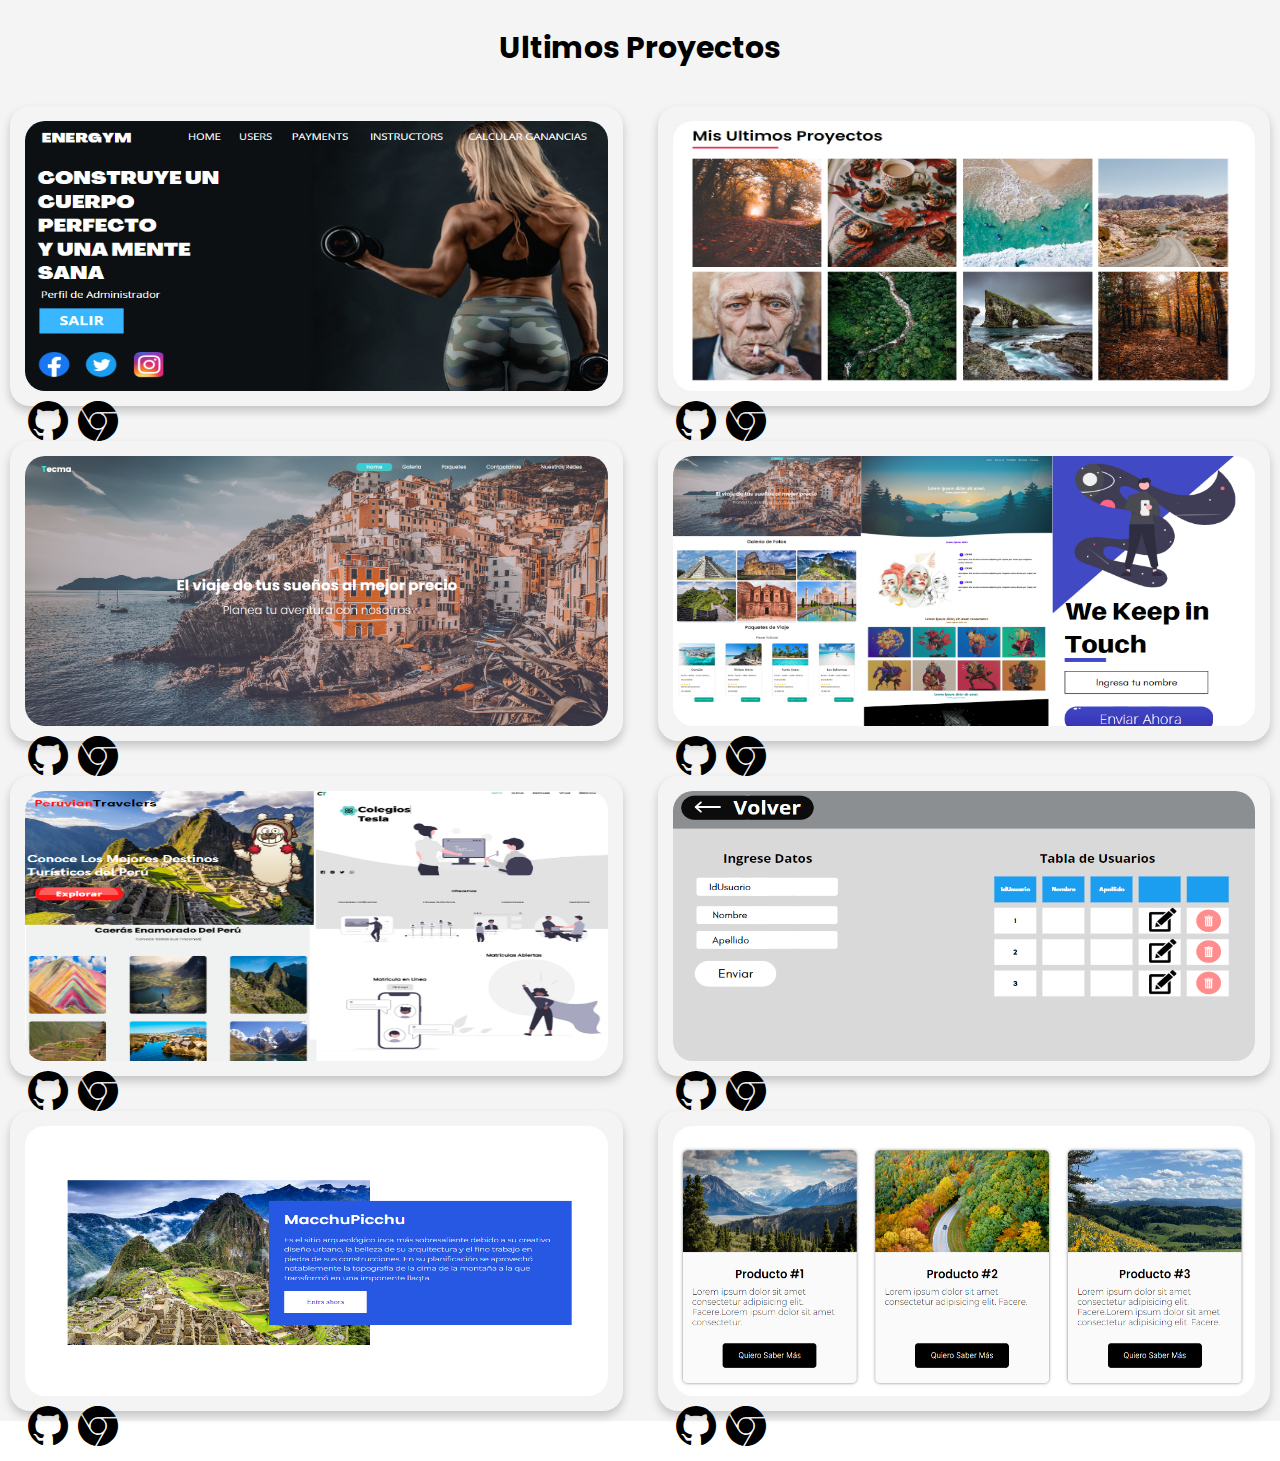
<file: index.html>
<!DOCTYPE html>
<html lang="en">
<head>
    <meta charset="UTF-8">
    <meta http-equiv="X-UA-Compatible" content="IE=edge">
    <meta name="viewport" content="width=device-width, initial-scale=1.0">
    <link rel="stylesheet" href="index.css">
    <link href='https://unpkg.com/boxicons@2.1.4/css/boxicons.min.css' rel='stylesheet'>
    <title>Document</title>
</head>
<body>
    
    <div class="contenedor">
       
    </div>
    <div style="background-color:#f4f4f4;"><br>
        <center><h2 class="ULTIMOS">Ultimos Proyectos</h2></center><br>
        <div class="proyectos">
            <div class="card--proyecto">
                <img src="img/PHPCRUD.PNG" alt="">
                <a href="https://github.com/YoxD1234/Energym-Php-Sql-Html-Css-Js"><i class='bx bxl-github'></i></a>
                <a href="https://www.canva.com/design/DAFV0n42jW0/EnUQyrlPL467c7yDWpq7hg/edit?utm_content=DAFV0n42jW0&utm_campaign=designshare&utm_medium=link2&utm_source=sharebutton"><i class='bx bxl-chrome'></i></a>
            </div>  
            <div class="card--proyecto">
                <img src="img/GALERIAFOTOS.PNG" alt="">
                <a href="https://github.com/YoxD1234/Galeria__img"><i class='bx bxl-github'></i></a>
                <a href="https://yoxd1234.github.io/Galeria__img/"><i class='bx bxl-chrome'></i></a>
        </div>  
            <div class="card--proyecto">
                <img src="img/VIAJES.PNG" alt="">
                <a href="https://github.com/YoxD1234/Proyecto-Viajes"><i class='bx bxl-github'></i></a>
                <a href="https://yoxd1234.github.io/Proyecto-Viajes/"><i class='bx bxl-chrome'></i></a>
            </div>  
            <div class="card--proyecto">
                <img src="img/FOTOS.PNG" alt="">
                <a href=""><i class='bx bxl-github'></i></a>
                <a href="https://www.canva.com/design/DAFV0n42jW0/EnUQyrlPL467c7yDWpq7hg/edit?utm_content=DAFV0n42jW0&utm_campaign=designshare&utm_medium=link2&utm_source=sharebutton"><i class='bx bxl-chrome'></i></a>
            </div>  
            <div class="card--proyecto">
                <img src="img/FOTOS2.PNG" alt="">
                <a href=""><i class='bx bxl-github'></i></a>
                <a href="https://www.canva.com/design/DAFV0n42jW0/EnUQyrlPL467c7yDWpq7hg/edit?utm_content=DAFV0n42jW0&utm_campaign=designshare&utm_medium=link2&utm_source=sharebutton"><i class='bx bxl-chrome'></i></a>
            </div>  
            <div class="card--proyecto">
                <img src="img/INGRESODATOS.PNG" alt="">
                <a href="https://github.com/YoxD1234/Energym-Php-Sql-Html-Css-Js"><i class='bx bxl-github'></i></a>
                <a href="https://www.canva.com/design/DAFV0n42jW0/EnUQyrlPL467c7yDWpq7hg/edit?utm_content=DAFV0n42jW0&utm_campaign=designshare&utm_medium=link2&utm_source=sharebutton"><i class='bx bxl-chrome'></i></a>
            </div>  
            <div class="card--proyecto">
                <img src="img/CARDS.PNG" alt="">
                <a href="https://github.com/YoxD1234/Card-Grid-After"><i class='bx bxl-github'></i></a>
                <a href="https://yoxd1234.github.io/Card-Grid-After/"><i class='bx bxl-chrome'></i></a>
            </div>  
            <div class="card--proyecto">
                <img src="img/cartas.PNG" alt="">
                <a href="https://github.com/YoxD1234/Cards"><i class='bx bxl-github'></i></a>
                <a href="https://yoxd1234.github.io/Cards/"><i class='bx bxl-chrome'></i></a>
            </div>
            
        </div>
    </div>
</body>
</html>
</file>
<file: index.css>
@import url('https://fonts.googleapis.com/css2?family=Poppins:wght@300;400;500;600;700;800;900&display=swap');
*{
    margin: 0;
    padding: 0;
    box-sizing: 0;
    font-family: 'Poppins', sans-serif;
}
body{
    padding: 0;
    margin: 0;
}

.contenedor{
    display: flex;
    flex-direction: column;
    justify-content: center;
    align-items: center;
    background-color: #f4f4f4;
    width: 100%;
    height: 100%;
}

.card{  
    width: 32%;
    max-width: 33%;
    position: relative;
    padding: 10px;
    background-color: white;
    display: flex;
    flex-direction: column;
    justify-content: center;
    align-items: center;
    border-radius: 20px;
    box-shadow: 0 5px 10px rgba(0, 0, 0, 0.2);
    padding-bottom: 15px;
    margin-top: 10px;
}
.foto img{
    border-radius: 50%;
    padding: 0;
    position: relative;
    height: 200px;
    width: 200px;
    background-color:#2D4459;
     }

.foto{
    background-color: #4070f4;
    padding: 2px;
    border-radius: 50%;
     }

.nombre h2{
    font-size: 30px;
    color: rgb(22, 21, 21);
    padding: 0;
    font-weight: 400;
}
.nombre{
    padding: 20px;
}

.proyectos{
    width: 100%;
    height: 100%;
    display: grid;
    grid-template-columns: repeat(auto-fit,minmax(460px,1fr));
    gap: 15px;
    grid-auto-rows: 320px;
    background-color: #f4f4f4;
    margin-bottom: 40px;
}
.card--proyecto{
    margin: 10px;
    padding: 5px;
    border-radius: 20px;
    box-shadow: 0 5px 10px rgba(0, 0, 0, 0.2);
    padding: 15px;
    
}
.card--proyecto img{
    width: 100%;
    height: 100%;
    flex: 1 0 auto;
    border-radius: 20px;
}
i{
    transform: scale(3);
    color: black;
    margin:15px
}
.ULTIMOS{
    font-size: 30px;
}
</file>
